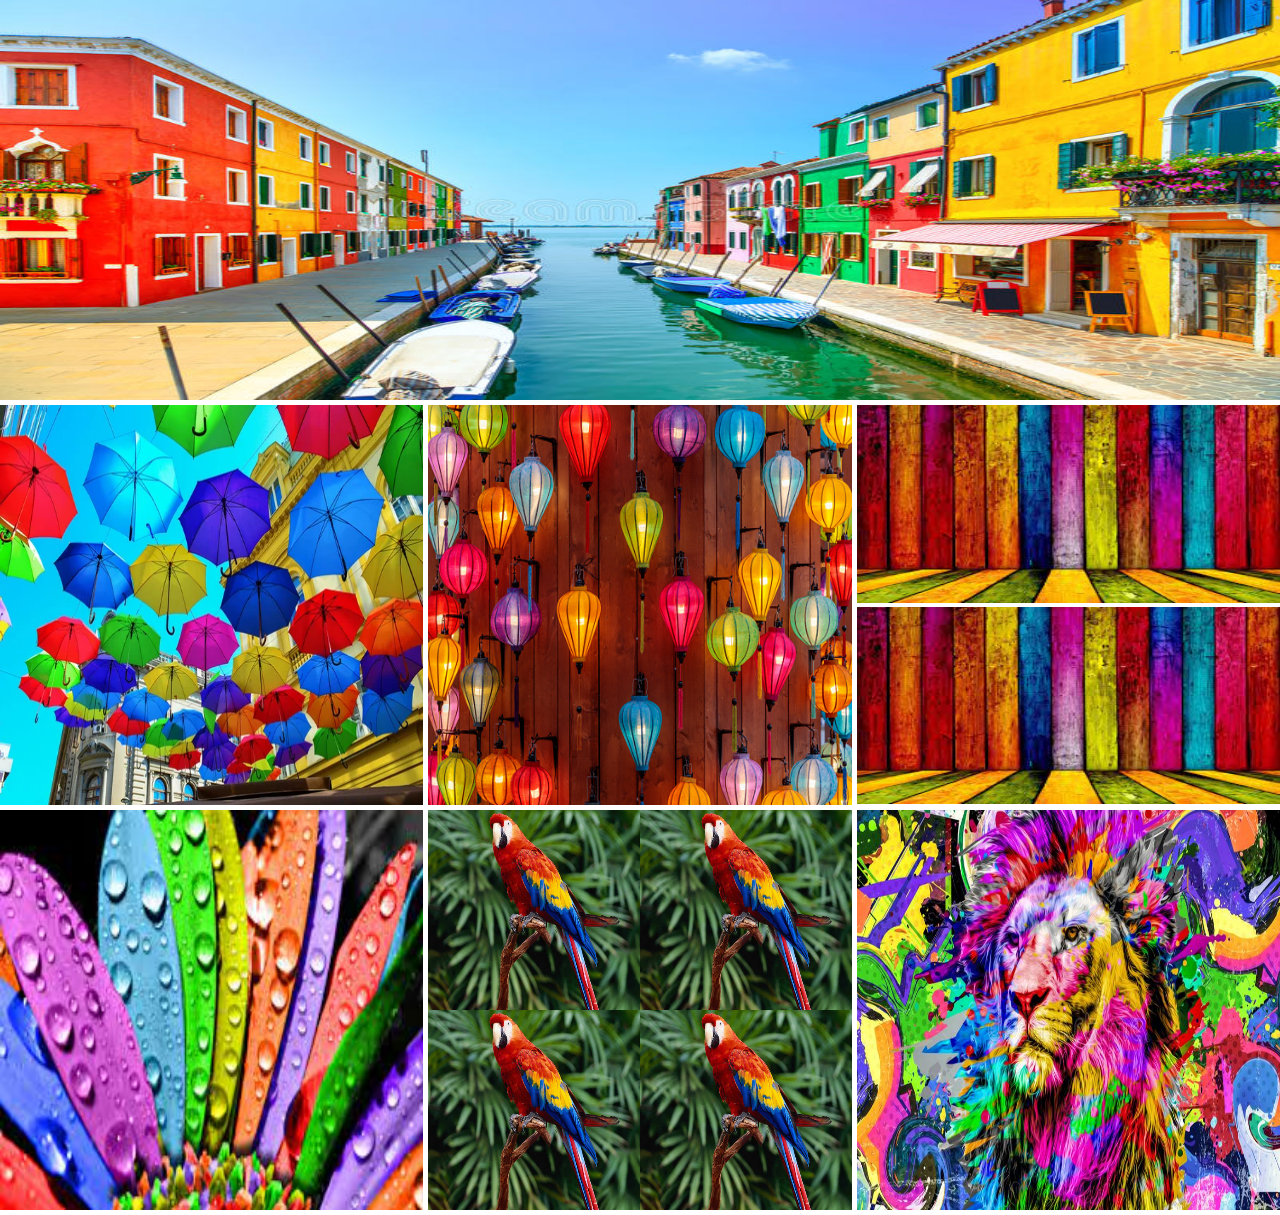
<file: index.html>
<!DOCTYPE html>
<html lang="en">

<head>
    <meta charset="UTF-8">
    <meta name="viewport" content="width=device-width, initial-scale=1.0">
    <title>Document</title>
    <link rel="stylesheet" href="style/style.css">
</head>

<body>
    <div class="row">
        <img src="images/A.jpg" alt="">
    </div>
    <div class="row">
        <div>
            <img src="images/B.jpg" alt="">
        </div>
        <div>
            <img src="images/C.jpg" alt="">
        </div>
        <div class="one">
            <img src="images/D.jpg" alt="">
            <img src="images/D.jpg" alt="">
        </div>
    </div>

    <div class="row">
        <div>
            <img src="images/E.jpg" alt="">
        </div>
        <div class="two">
            <img src="images/F.jpg" alt="">
            <img src="images/F.jpg" alt="">
            <img src="images/F.jpg" alt="">
            <img src="images/F.jpg" alt="">
        </div>
        <div>
            <img src="images/G.jpg" alt="">
        </div>
    </div>
</body>

</html>
</file>
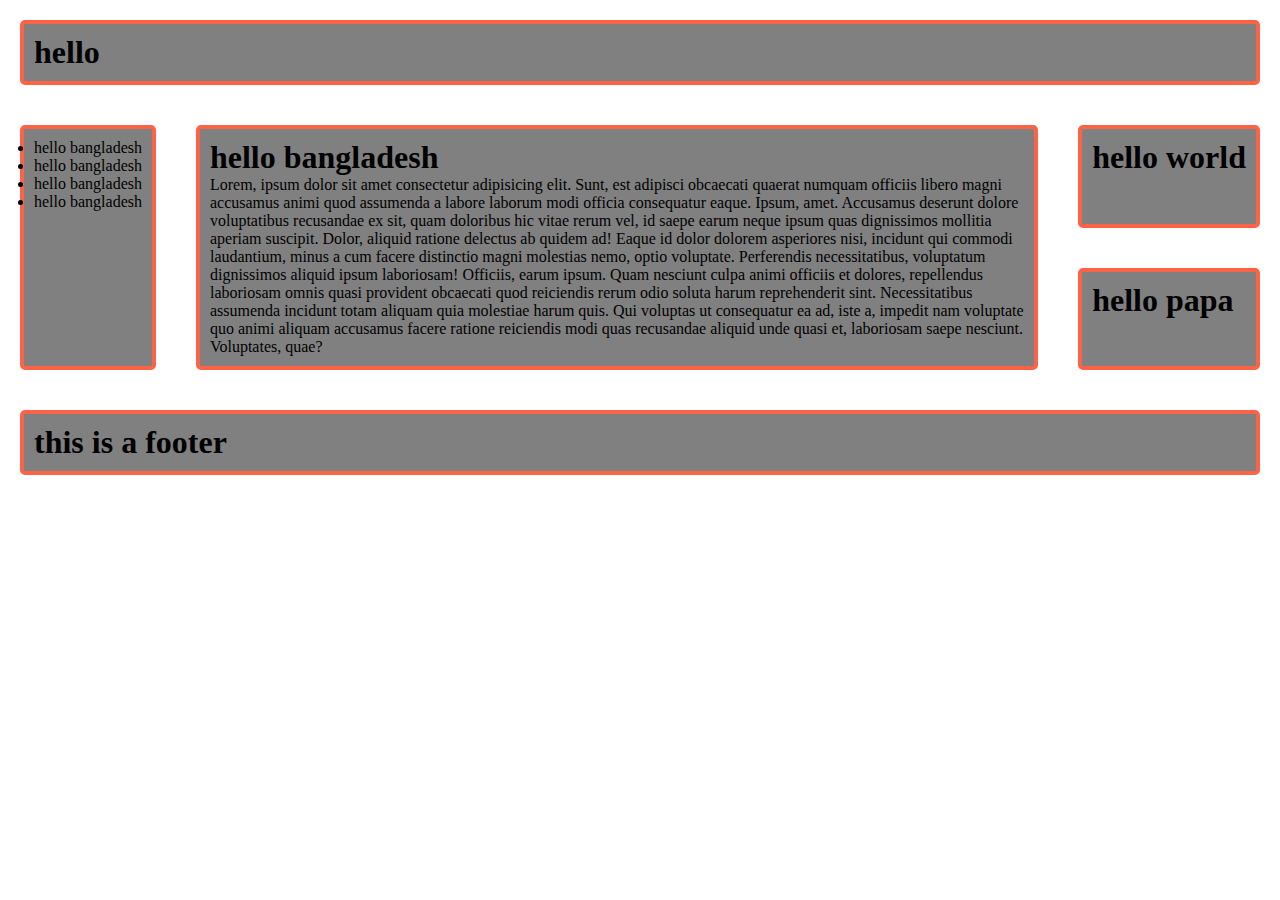
<file: three.html>
<!DOCTYPE html>
<html lang="en">
<head>
    <meta charset="UTF-8">
    <meta name="viewport" content="width=device-width, initial-scale=1.0">
    <title>Document</title>
    <link rel="stylesheet" href="style/three.css">
</head>
<body class="container">
    <header class="header">
        <h1>hello</h1>
    </header>
    <nav class="nav">
        <ul>
            <li>hello bangladesh</li>
            <li>hello bangladesh</li>
            <li>hello bangladesh</li>
            <li>hello bangladesh</li>
        </ul>
    </nav>
    <main class="main">
        <h1>hello bangladesh</h1>
        <p>Lorem, ipsum dolor sit amet consectetur adipisicing elit. Sunt, est adipisci obcaecati quaerat numquam officiis libero magni accusamus animi quod assumenda a labore laborum modi officia consequatur eaque. Ipsum, amet.
        Accusamus deserunt dolore voluptatibus recusandae ex sit, quam doloribus hic vitae rerum vel, id saepe earum neque ipsum quas dignissimos mollitia aperiam suscipit. Dolor, aliquid ratione delectus ab quidem ad!
        Eaque id dolor dolorem asperiores nisi, incidunt qui commodi laudantium, minus a cum facere distinctio magni molestias nemo, optio voluptate. Perferendis necessitatibus, voluptatum dignissimos aliquid ipsum laboriosam! Officiis, earum ipsum.
        Quam nesciunt culpa animi officiis et dolores, repellendus laboriosam omnis quasi provident obcaecati quod reiciendis rerum odio soluta harum reprehenderit sint. Necessitatibus assumenda incidunt totam aliquam quia molestiae harum quis.
        Qui voluptas ut consequatur ea ad, iste a, impedit nam voluptate quo animi aliquam accusamus facere ratione reiciendis modi quas recusandae aliquid unde quasi et, laboriosam saepe nesciunt. Voluptates, quae?</p>
    </main>
        <div class="aside">
            <h1>hello world</h1>
        </div>
        <div class="aside-one">
            <h1>hello papa</h1>
        </div>
    <footer class="footer">
        <h1>this is a footer</h1>
    </footer>
</body>
</html>
</file>
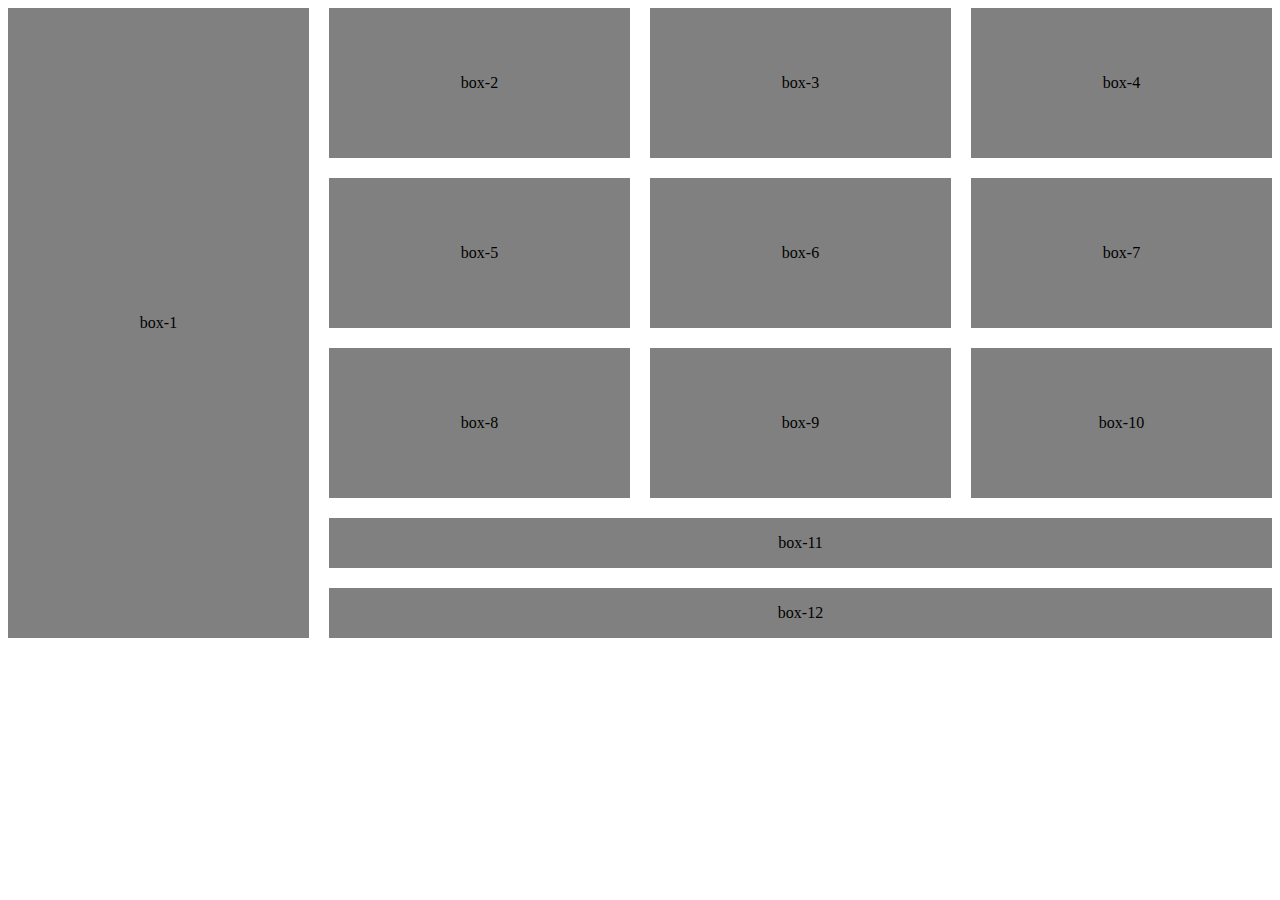
<file: two.html>
<!DOCTYPE html>
<html lang="en">
<head>
    <meta charset="UTF-8">
    <meta name="viewport" content="width=device-width, initial-scale=1.0">
    <title>Document</title>
    <style>
        .container{
            display: grid;
            grid-template-columns: repeat(4,1fr);
            grid-template-rows: repeat(3,150px) 50px 50px;
            gap: 20px;
        }
        .box{
            background-color: gray;
            display: flex;
            align-items: center;
            justify-content: center;
        }
        #id-1{
            grid-row: span 5;
        }
        #id-11, #id-12{
            grid-column: span 3;
        }
    </style>
</head>
<body>
    <div class="container">
        <div class="box" id="id-1">box-1</div>
        <div class="box" id="id-2">box-2</div>
        <div class="box" id="id-3">box-3</div>
        <div class="box" id="id-4">box-4</div>
        <div class="box" id="id-5">box-5</div>
        <div class="box" id="id-6">box-6</div>
        <div class="box" id="id-7">box-7</div>
        <div class="box" id="id-8">box-8</div>
        <div class="box" id="id-9">box-9</div>
        <div class="box" id="id-10">box-10</div>
        <div class="box" id="id-11">box-11</div>
        <div class="box" id="id-12">box-12</div>
    </div>
</body>
</html>
</file>
<file: style/style.css>
* {
    margin: 0;
    padding: 0;
    box-sizing: border-box;
}

div img {
    height: 100%;
    width: 100%;
}

.row > div {
    flex: 1;
}
.one{
    height: calc((100% - 5px)/2);
}
.two{
    display: grid;
    grid-template-columns: repeat(2, 50%);
}
.row {
    height: 400px;
    display: flex;
    gap: 5px;
    margin-bottom: 5px;

}

@media screen and (max-width: 576px) {
    .row{
        flex-direction: column;
        height: 100%;
    }
    .two{
        grid-template-columns: repeat(1,100%);
        row-gap: 5px;
    }
}
</file>
<file: style/three.css>
*{
    margin: 0;
    padding: 0;
    box-sizing: border-box;
} 
.header, .nav, .main, .aside, .aside-one, .footer{
    background-color: gray;
    border: 4px solid tomato;
    border-radius: 5px;
    padding: 10px;
    margin: 20px;
}
.header{
    grid-area: header;
}
.nav{
    grid-area: nav;
}
.main{
    grid-area: main;
}
.aside{
    grid-area: aside;
}
.aside-one{
    grid-area: aside-one;
}
.footer{
    grid-area: footer;
}
.container{
    display: grid;
    grid-template-areas: 
    "header header header header"
    "nav    main   main   aside"
    "nav    main   main   aside-one"
    "footer footer footer  footer"
    ;
}
</file>
